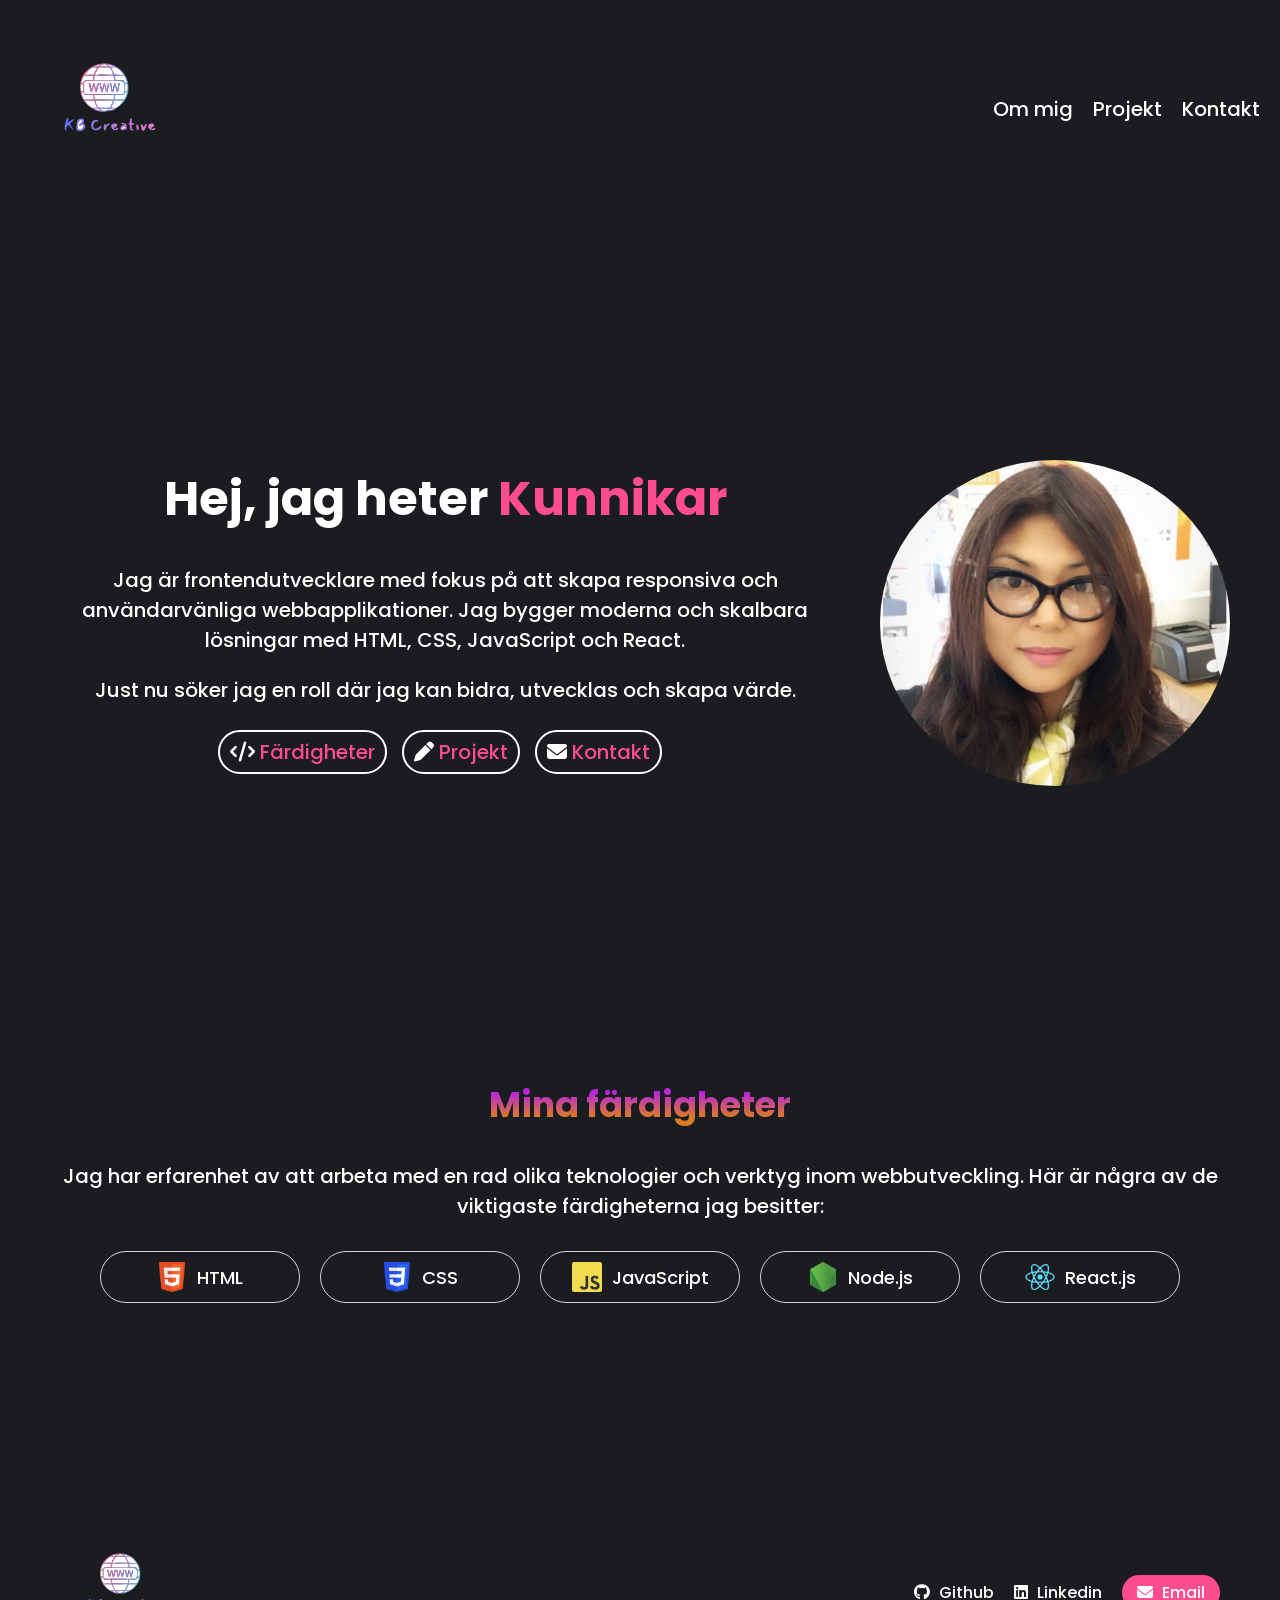
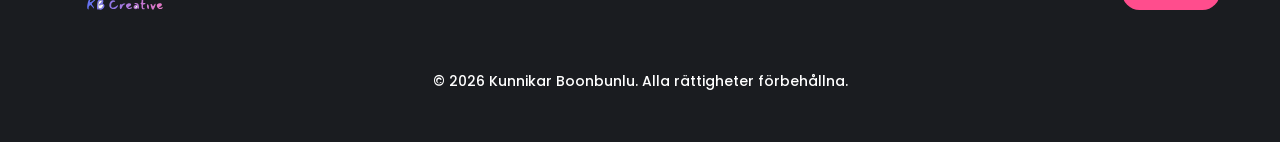
<file: index.html>
<!DOCTYPE html>
<html lang="en">
<head>
  <meta charset="UTF-8">
  <meta name="viewport" content="width=device-width, initial-scale=1.0">
  <link rel="preconnect" href="https://fonts.googleapis.com" />
    <link rel="preconnect" href="https://fonts.gstatic.com" crossorigin />
    <link
      href="https://fonts.googleapis.com/css2?family=Poppins:ital,wght@0,400;0,500;0,700;1,400&display=swap"
      rel="stylesheet"
    />

    <link
      rel="stylesheet"
      href="https://cdnjs.cloudflare.com/ajax/libs/font-awesome/6.6.0/css/all.min.css"
    />
  <title>Portfolio KB</title>
  <link rel="stylesheet" href="style.css">
</head>
<body>
  <header>
  <!-- NAV -->
    <nav>
      <div class="logo">
        <img src="images/kb-logo.svg" alt="KB Logo">
      </div>
      <!-- Hamburger Icon -->
      <div class="menu-toggle" id="menu-toggle">
      <i class="fa-solid fa-bars">
      </i>
    </div>

      <ul id="nav-links">
        <li><a href="#">Om mig</a></li>
        <li><a href="./pages/projects.html">Projekt</a></li>
        <li><a href="./pages/contact.html">Kontakt</a></li>
      </ul>
    </nav>
  </header>

  <!-- HERO -->
  <section class="hero" id="about">
    <div class="text">
      <h1>Hej, jag heter <span>Kunnikar</span> </h1>

      <p>Jag är frontendutvecklare med fokus på att skapa responsiva och användarvänliga webbapplikationer. Jag bygger moderna och skalbara lösningar med HTML, CSS, JavaScript och React.
      </p> 
      <p>Just nu söker jag en roll där jag kan bidra, utvecklas och skapa värde.  </p>

      <div class="links">
            <a href="#skills">
              <i class="fa-solid fa-code"></i>
              <span>Färdigheter</span>
            </a>

            <a href="./pages/projects.html">
              <i class="fa-solid fa-pen"></i>
              <span>Projekt</span>
            </a>

            <a href="./pages/contact.html">
              <i class="fa-solid fa-envelope"></i>
              <span>Kontakt</span>
            </a>
          </div>
      
    </div>

    <div class="profile">
      <img src="images/profile.jpg" alt="Woman profile" />
    </div>
  </section>

  <!-- SKILLS -->
  <section class="skills-section" id="skills">
    <h2>Mina färdigheter</h2>
    <p class="text">
      Jag har erfarenhet av att arbeta med en rad olika teknologier och verktyg inom webbutveckling. Här är några av de viktigaste färdigheterna jag besitter:
    </p>

    <div class="images">
        <div class="image">
              <img src="images/html-logo.webp" alt="html logo" />
              <span>HTML</span>
        </div>

        <div class="image">
              <img src="images/css-logo.webp" alt="css logo" />
              <span>CSS</span>
        </div>

        <div class="image">
              <img src="images/javascript-logo.webp" alt="javascript logo" />
              <span>JavaScript</span>
        </div>

        <div class="image">
              <img src="images/node-logo.webp" alt="node logo" />
              <span>Node.js</span>
        </div>

        <div class="image">
              <img src="images/react-logo.webp" alt="react logo" />
              <span>React.js</span>
        </div>
    </div>  
  </section>
  

  <!-- FOOTER -->
  <footer>
    <div class="left">
      <div class="logo">
        <img src="../images/kb-logo.svg" alt="KB Logo">
      </div>
    </div>

    <div class="right">
        <a
          href="https://github.com/KunnikarB"
          target="_blank"
          rel="noopener noreferrer"
        >
          <i class="fa-brands fa-github"></i>
          <span>Github</span>
        </a>

        <a
          href="https://www.linkedin.com/in/kunnikar/"
          target="_blank"
          rel="noopener noreferrer"
        >
          <i class="fa-brands fa-linkedin"></i>
          <span>Linkedin</span>
        </a>

        <a href="mailto:kunnikarbcreative@gmail.com">
          <i class="fa-solid fa-envelope"></i>
          <span>Email</span>
        </a>
      </div>
    <div class="bottom">
      <p>&copy; 2026 Kunnikar Boonbunlu. Alla rättigheter förbehållna.</p>
    </div>
    
  </footer>
  <script src="script.js"></script>
</body>
</html>
</file>
<file: style.css>
:root {
  --text-color: #fff;
  --link-color: #ff4d8d;
  --background-color: #1a1c20;
}

* {
  margin: 0;
  padding: 0;
  box-sizing: border-box;
}

html {
  scroll-behavior: smooth;
}

body {
  font-family: 'Poppins', sans-serif;
  font-weight: 500;
  font-size: 20px;
  background: var(--background-color);
  color: var(--text-color);
  max-width: 1400px;
  margin: 0 auto;
  overflow-x: hidden;
}

a {
  color: var(--link-color);
  text-decoration: none;
}

/* NAV */
nav {
  display: flex;
  justify-content: space-between;
  align-items: center;
  padding: 15px 20px;
}

nav .logo img {
  width: 180px;
  height: auto;
}

nav ul {
  display: flex;
  gap: 20px;
  list-style: none;
}

nav a {
  text-decoration: none;
  color: var(--text-color);
}

nav a:hover {
  color: var(--link-color);
}

/* Hamburger */
.menu-toggle {
  display: none;
  font-size: 24px;
  cursor: pointer;
}

main {
  margin-top: 4rem;
  height: auto;
}

/* HERO */
.hero {
  height: 90vh;
  display: flex;
  align-items: center;
  justify-content: space-between;
  text-align: center;
  padding: 0 50px;
  gap: 40px;
}
.hero-section .text {
  flex: 5;
}

.hero .text h1 {
  font-size: 3rem;
  margin-bottom: 30px;
}

.hero span {
  color: var(--link-color);
}

.hero p {
  margin: 20px 0;
  color: var(--text-color);
}

.hero .text .links {
  margin-top: 25px;
}

.hero .text .links a {
  display: inline-block;
  padding: 5px 10px;
  border: 2px solid var(--text-color);
  border-radius: 50px;
  margin-right: 10px;
  margin-bottom: 10px;
  transition: 0.1s;
  color: var(--text-color);
}

.hero .text .links a:hover {
  color: var(--text-color);
  border: 1px solid var(--link-color);
}

.hero .profile {
  flex: 2;
  display: flex;
  justify-content: right;
}

.hero .profile img {
  width: 350px;
  border-radius: 50%;
}

/* SECTION 2: Skills */
.skills-section {
  padding: 50px;
  margin-bottom: 100px;
  background-color: var(--background-color);
}

.skills-section h2 {
  text-align: center;
  margin-bottom: 30px;
  font-size: 35px;
  background: linear-gradient(360deg, #da7c25 26%, #b923e1 74%);
  background-clip: text;
  -webkit-background-clip: text;
  -webkit-text-fill-color: transparent;
}

.skills-section .text {
  text-align: center;
  margin-bottom: 20px;
}

.skills-section .images {
  display: flex;
  justify-content: center;
  flex-wrap: wrap;
}

.skills-section .images .image {
  display: flex;
  justify-content: center;
  align-items: center;
  gap: 10px;
  width: 200px;
  padding: 10px 20px;
  margin: 10px;
  border: 1.5px solid #d3d3d3;
  border-radius: 50px;
}

.skills-section .images .image img {
  width: 30px;
  height: 30px;
  object-fit: contain;
  border-radius: 2px;
}

.skills-section .images .image span {
  font-size: 18px;
}

/* PROJECTS */
.projects {
  padding: 50px;
  background: linear-gradient(65deg, #6672f1 30%, #ff66c4 70%);
}
.projects h2,
.projects p {
  text-align: center;
  margin: 2rem;
}

.project-grid {
  display: grid;
  grid-template-columns: repeat(auto-fit, minmax(280px, 1fr));
  gap: 20px;
  margin-top: 3rem;
}

.card {
  background-color: var(--background-color);
  border-radius: 8px;
  box-shadow: 0 4px 6px rgba(203, 34, 147, 0.1);
  transition:
    transform 0.3s ease,
    box-shadow 0.3s ease;
  animation: slideIn 1s ease-in-out;
  margin: 2rem auto;
}
.card:hover {
  transform: translateY(-5px);
}
.card img {
  width: 100%;
  margin-bottom: 10px;
}

.card h3 {
  font-size: 20px;
  text-align: center;
}

.card p {
  text-align: center;
  color: #bbb;
  font-size: 14px;
}

.buttons {
  display: flex;
  justify-content: center;
  align-items: center;
  margin-top: 10px;
  display: flex;
  gap: 10px;
  margin-bottom: 2rem;
}
.btn {
  padding: 8px 12px;
  border-radius: 6px;
  text-decoration: none;
  font-size: 14px;
}
.btn-live {
  background: #ff4d8d;
  color: white;
}
.btn-github {
  border: 1px solid #ff4d8d;
  color: #ff4d8d;
}

/* CONTACT */
.contact {
  max-width: 600px;
  margin: auto;
  text-align: center;
  margin-bottom: 3rem;
}

.contact h2 {
  font-size: 35px;
  background: linear-gradient(360deg, #da7c25 26%, #b923e1 74%);
  background-clip: text;
  -webkit-background-clip: text;
  -webkit-text-fill-color: transparent;
}

.contact p {
  margin: 20px 0;
  color: var(--text-color);
}

.contact form {
  display: flex;
  flex-direction: column;
  gap: 15px;
}

.contact input,
.contact textarea {
  padding: 10px;
  border-radius: 6px;
  border: none;
  outline: none;
}

.contact button {
  background: #ff4d8d;
  color: white;
  border: none;
  padding: 10px;
  border-radius: 6px;
  cursor: pointer;
  margin-bottom: 4rem;
}

#form-status {
  margin-top: 10px;
  font-size: 14px;
}

button:disabled {
  opacity: 0.6;
  cursor: not-allowed;
}

/* FOOTER */
footer {
  display: grid;
  grid-template-columns: 1fr 1fr;
  padding: 50px;
  height: auto;
}

footer .left {
  display: flex;
  align-items: center;
}

footer .left .logo img {
  width: 150px;
  height: auto;
}

footer .left a {
  color: var(--text-color);
  font-size: 16px;
  font-weight: 600;
}

footer .right {
  display: flex;
  justify-content: flex-end;
  align-items: center;
}

footer .right a {
  font-size: 16px;
  color: var(--text-color);
  margin: 0 10px;
}

footer .right a:hover {
  color: var(--link-color);
}

footer .right a:last-child {
  color: var(--text-color);
  background-color: var(--link-color);
  padding: 5px 15px;
  border-radius: 50px;
}

footer .right a span {
  margin-left: 5px;
}

footer .bottom {
  grid-column: 1 / -1;
  text-align: center;
  margin: 0 2rem;
  font-size: 14px;
  color: var(--text-color);
}

/* MEDIA QUERIES */
@media (max-width: 950px) {
  /* SECTION 1: Hero */
  .hero {
    flex-direction: column-reverse;
    text-align: center;
    height: auto;
    padding: 30px 20px;
  }

  .hero .text {
    flex: unset;
  }

  .hero .profile {
    justify-content: center;
  }

  .hero .profile img {
    width: 220px;
    margin-bottom: 20px;
  }

  .hero .text h1 {
    font-size: 2rem;
  }
}

@media (max-width: 768px) {
  .menu-toggle {
    display: block;
  }

  nav .logo img {
    width: 150px;
  }

  nav h1 {
    font-size: 20px;
  }

  nav ul {
    position: absolute;
    top: 60px;
    right: 0;
    flex-direction: column;
    width: 200px;
    padding: 20px;
    display: none;
    transition: all 0.3s ease;
  }

  nav ul.active {
    display: flex;
  }

  footer {
    grid-template-columns: 1fr;
    text-align: center;
    height: auto;
  }

  footer .left {
    justify-content: center;
  }

  footer .left .logo img {
    width: 100px;
  }

  footer .right {
    justify-content: center;
  }

  footer .right a {
    margin: 0 5px;
    font-size: 14px;
  }

  footer .right a:last-child {
    padding: 5px 10px;
  }

  footer .right a span {
    display: none;
  }
  footer .bottom {
    margin: 20px 0;
  }
}

@media (max-width: 480px) {
  /* SECTION 1: Hero */
  nav .logo img {
    width: 100px;
  }

  .hero-section {
    padding: 20px;
  }

  .hero-section .text h1 {
    font-size: 1.6rem;
  }

  /* SECTION 2: Skills */
  .skills-section {
    padding: 20px;
  }

  .skills-section .images .image {
    width: 140px;
    padding: 8px 12px;
  }

  .skills-section .images .image span {
    font-size: 14px;
  }

  .contact form {
    padding: 20px;
  }

  .contact input,
.contact textarea, .contact button {
  margin: 0 2rem;
}

.contact p {
  margin: 3rem;
  font-size: 14px;
}

  footer .left .logo img {
    width: 100px;
  }

  footer .bottom {
    max-width: 180px;
    margin: 15px auto;
    font-size: 12px;
  }
}
</file>
